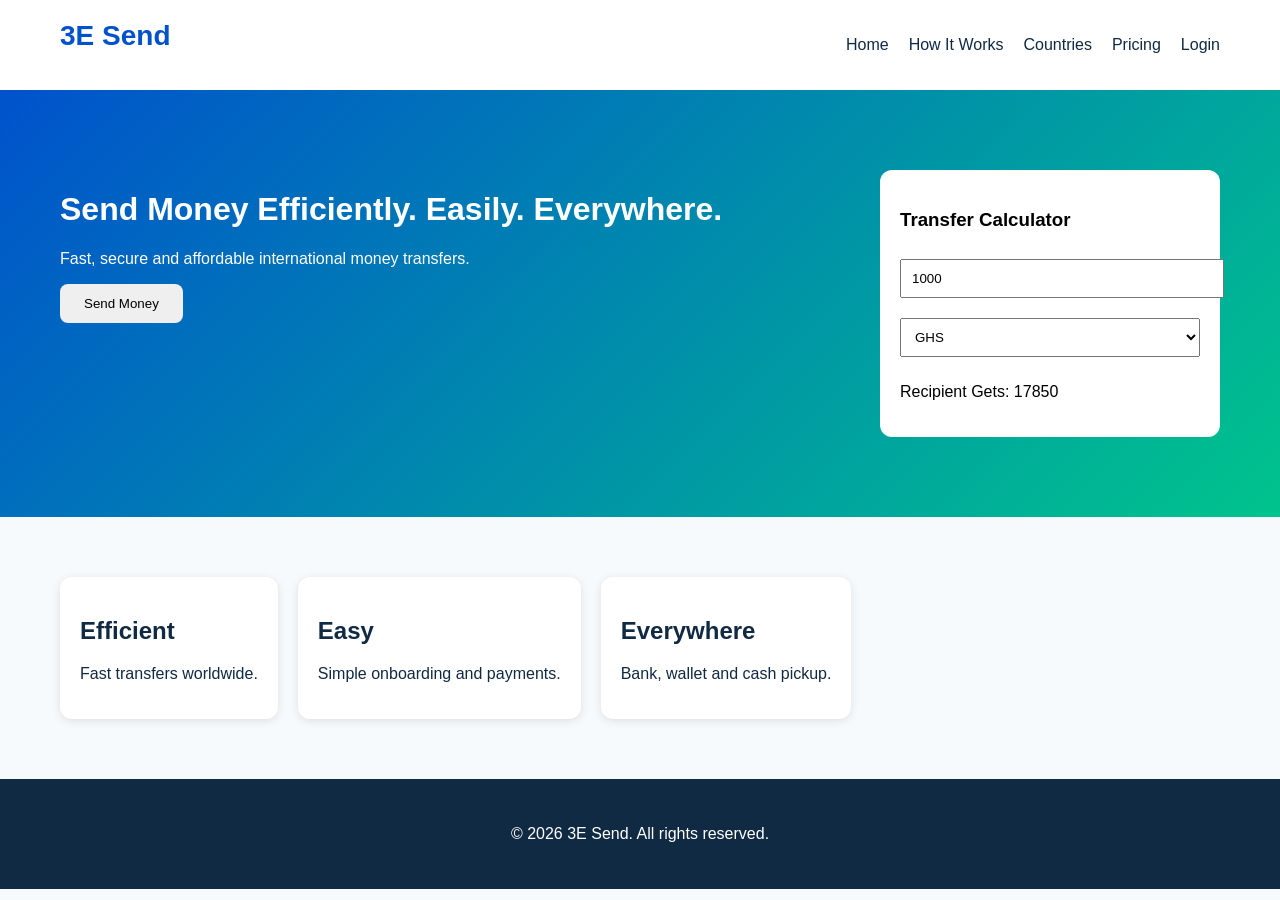
<file: index.html>
<!DOCTYPE html>
<html lang="en">
<head>
<meta charset="UTF-8">
<meta name="viewport" content="width=device-width, initial-scale=1.0">
<title>3E Send - Efficient • Easy • Everywhere</title>
<link rel="stylesheet" href="css/styles.css">
</head>
<body>
<nav>
<div class="logo">3E Send</div>
<ul>
<li><a href="#">Home</a></li>
<li><a href="#">How It Works</a></li>
<li><a href="#">Countries</a></li>
<li><a href="#">Pricing</a></li>
<li><a href="#">Login</a></li>
</ul>
</nav>

<header class="hero">
<div>
<h1>Send Money Efficiently. Easily. Everywhere.</h1>
<p>Fast, secure and affordable international money transfers.</p>
<button>Send Money</button>
</div>

<div class="calculator">
<h3>Transfer Calculator</h3>
<input id="amount" type="number" value="1000">
<select id="currency">
<option>GHS</option>
<option>NGN</option>
<option>GMD</option>
</select>
<p id="result">Recipient Gets: 17850</p>
</div>
</header>

<section class="features">
<div class="card"><h2>Efficient</h2><p>Fast transfers worldwide.</p></div>
<div class="card"><h2>Easy</h2><p>Simple onboarding and payments.</p></div>
<div class="card"><h2>Everywhere</h2><p>Bank, wallet and cash pickup.</p></div>
</section>

<footer>
<p>© 2026 3E Send. All rights reserved.</p>
</footer>

<script src="js/app.js"></script>
</body>
</html>
</file>
<file: css/styles.css>
body{font-family:Arial,sans-serif;margin:0;background:#f7fafc;color:#102A43}
nav{display:flex;justify-content:space-between;padding:20px 60px;background:#fff}
nav ul{display:flex;gap:20px;list-style:none}
nav a{text-decoration:none;color:#102A43}
.logo{font-size:28px;font-weight:bold;color:#0052CC}
.hero{display:flex;justify-content:space-between;padding:80px 60px;background:linear-gradient(135deg,#0052CC,#00C48C);color:white}
.hero button{padding:12px 24px;border:none;border-radius:8px}
.calculator{background:white;color:black;padding:20px;border-radius:12px;width:300px}
.calculator input,.calculator select{width:100%;padding:10px;margin:10px 0}
.features{display:flex;gap:20px;padding:60px}
.card{background:white;padding:20px;border-radius:12px;box-shadow:0 2px 10px rgba(0,0,0,.1)}
footer{text-align:center;padding:30px;background:#102A43;color:white}
</file>
